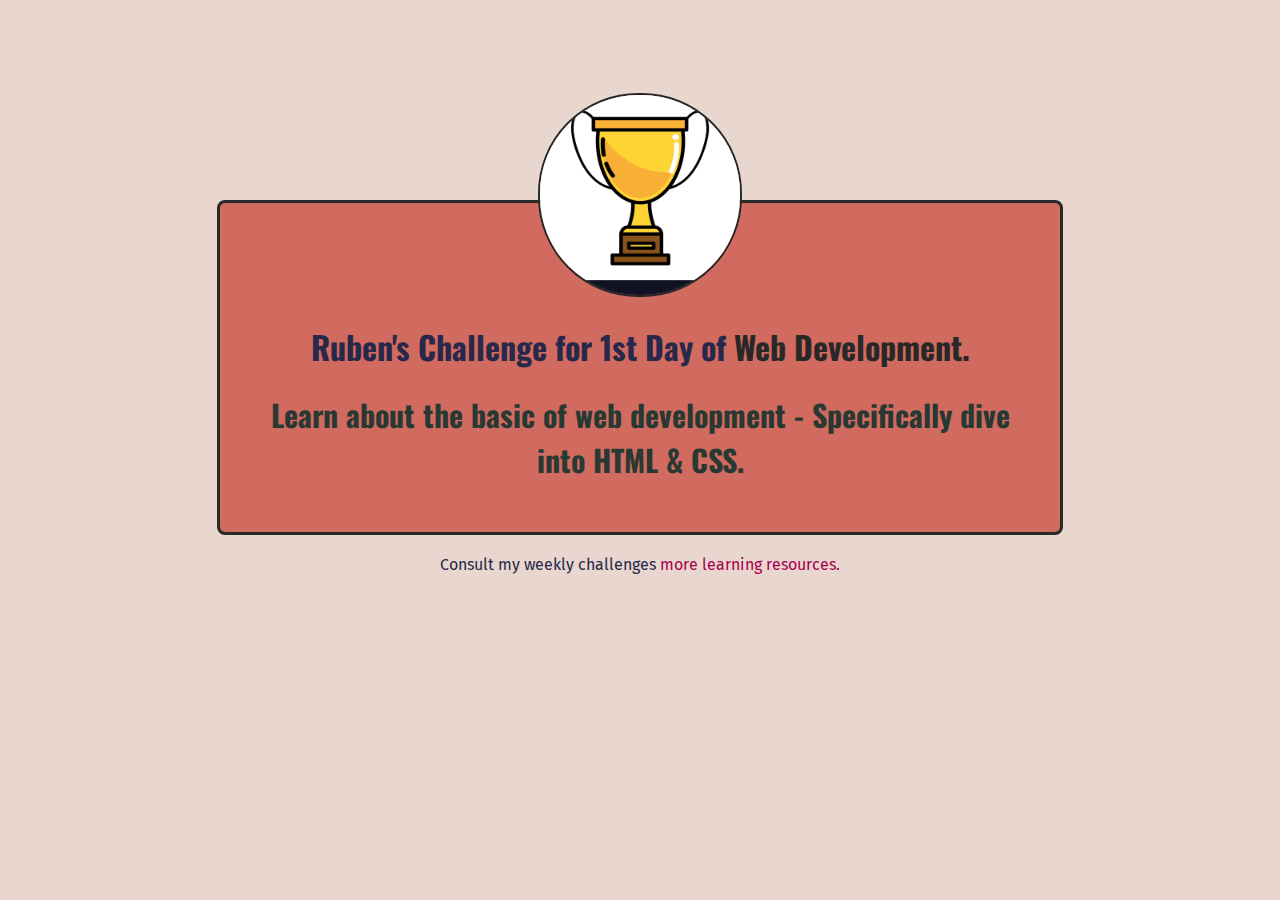
<file: Index.html>
<!DOCTYPE html>
<html lang="en">
  <head>
    <meta charset="UTF-8" />
    <link rel="preconnect" href="https://fonts.googleapis.com" />
    <link rel="preconnect" href="https://fonts.gstatic.com" crossorigin />
    <link
      href="https://fonts.googleapis.com/css2?family=Fira+Sans:wght@200;400;700&family=Oswald:wght@400;700&display=swap"
      rel="stylesheet"
    />
    <link rel="stylesheet" href="CSS\shared-styles.css" />
    <link rel="stylesheet" href="CSS\Index.css" />
    <link rel="icon" href="IMG/favicon.ico" type="image/x-icon">
  </head>
  <body>
    <main>
      <img src="IMG\Trophy.jpg" alt="A trophy image." />
      <h1>Ruben's Challenge for 1st Day of <span>Web Development.</span></h1>
      <p id="today-challenge">
        Learn about the basic of web development - Specifically dive into HTML &
        CSS.
      </p>
    </main>
    <footer>
      <p>
        Consult my weekly challenges
        <a href="full-week.html"> more learning resources.</a>
      </p>
    </footer>
  </body>
</html>
</file>
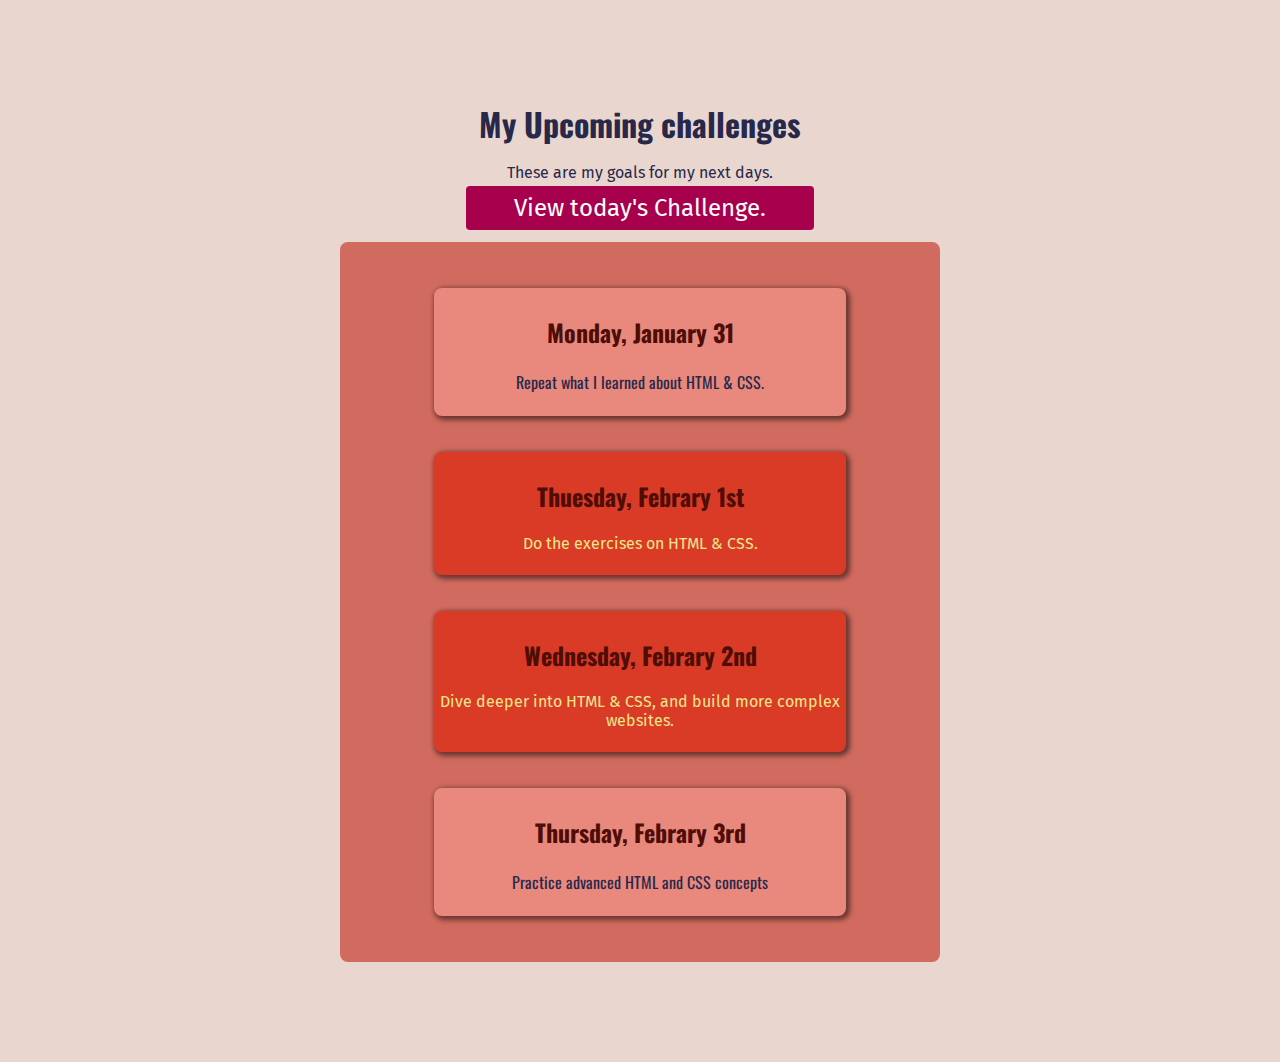
<file: full-week.html>
<!DOCTYPE html>
<html lang="en">
  <head>
    <meta charset="UTF-8" />
    <title>Full Week Challenge</title>
    <link rel="preconnect" href="https://fonts.googleapis.com" />
    <link rel="preconnect" href="https://fonts.gstatic.com" crossorigin />
    <link
      href="https://fonts.googleapis.com/css2?family=Fira+Sans:wght@200;400;700&family=Oswald:wght@400;700&display=swap"
      rel="stylesheet"
    />
    <link rel="stylesheet" href="CSS\shared-styles.css" />
    <link rel="stylesheet" href="CSS\full-week.css" />
  </head>
  <body>
    <header>
      <h1>My Upcoming challenges</h1>
      <p id="description">These are my goals for my next days.</p>
      <a href="Index.html">View today's Challenge.</a>
    </header>
    <main>
      <ol>
        <li>
          <h2>Monday, January 31</h2>
          <p>Repeat what I learned about HTML & CSS.</p>
        </li>
        <li class="highlith-goals">
          <h2>Thuesday, Febrary 1st</h2>
          <p>Do the exercises on HTML & CSS.</p>
        </li>
        <li class="highlith-goals">
          <h2>Wednesday, Febrary 2nd</h2>
          <p>Dive deeper into HTML & CSS, and build more complex websites.</p>
        </li>
        <li>
          <h2>Thursday, Febrary 3rd</h2>
          <p>Practice advanced HTML and CSS concepts</p>
        </li>
      </ol>
    </main>
  </body>
</html>
</file>
